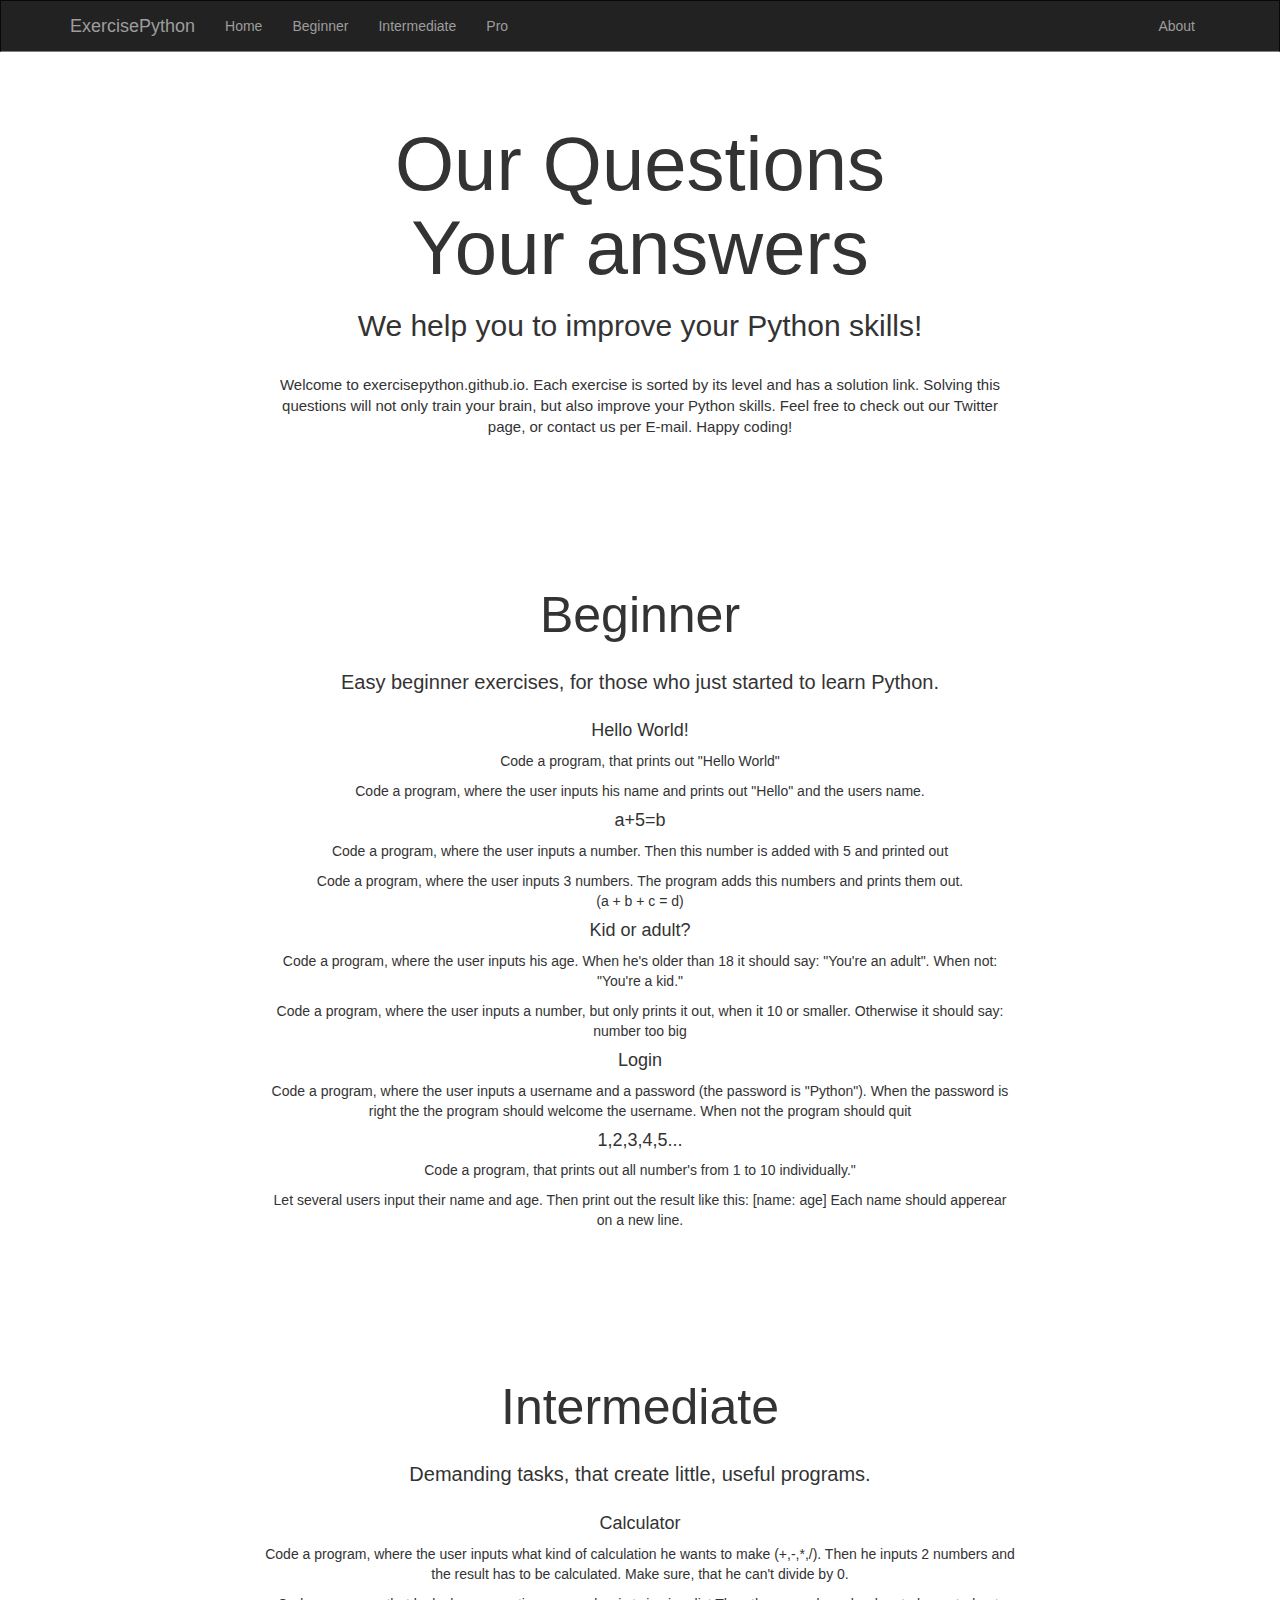
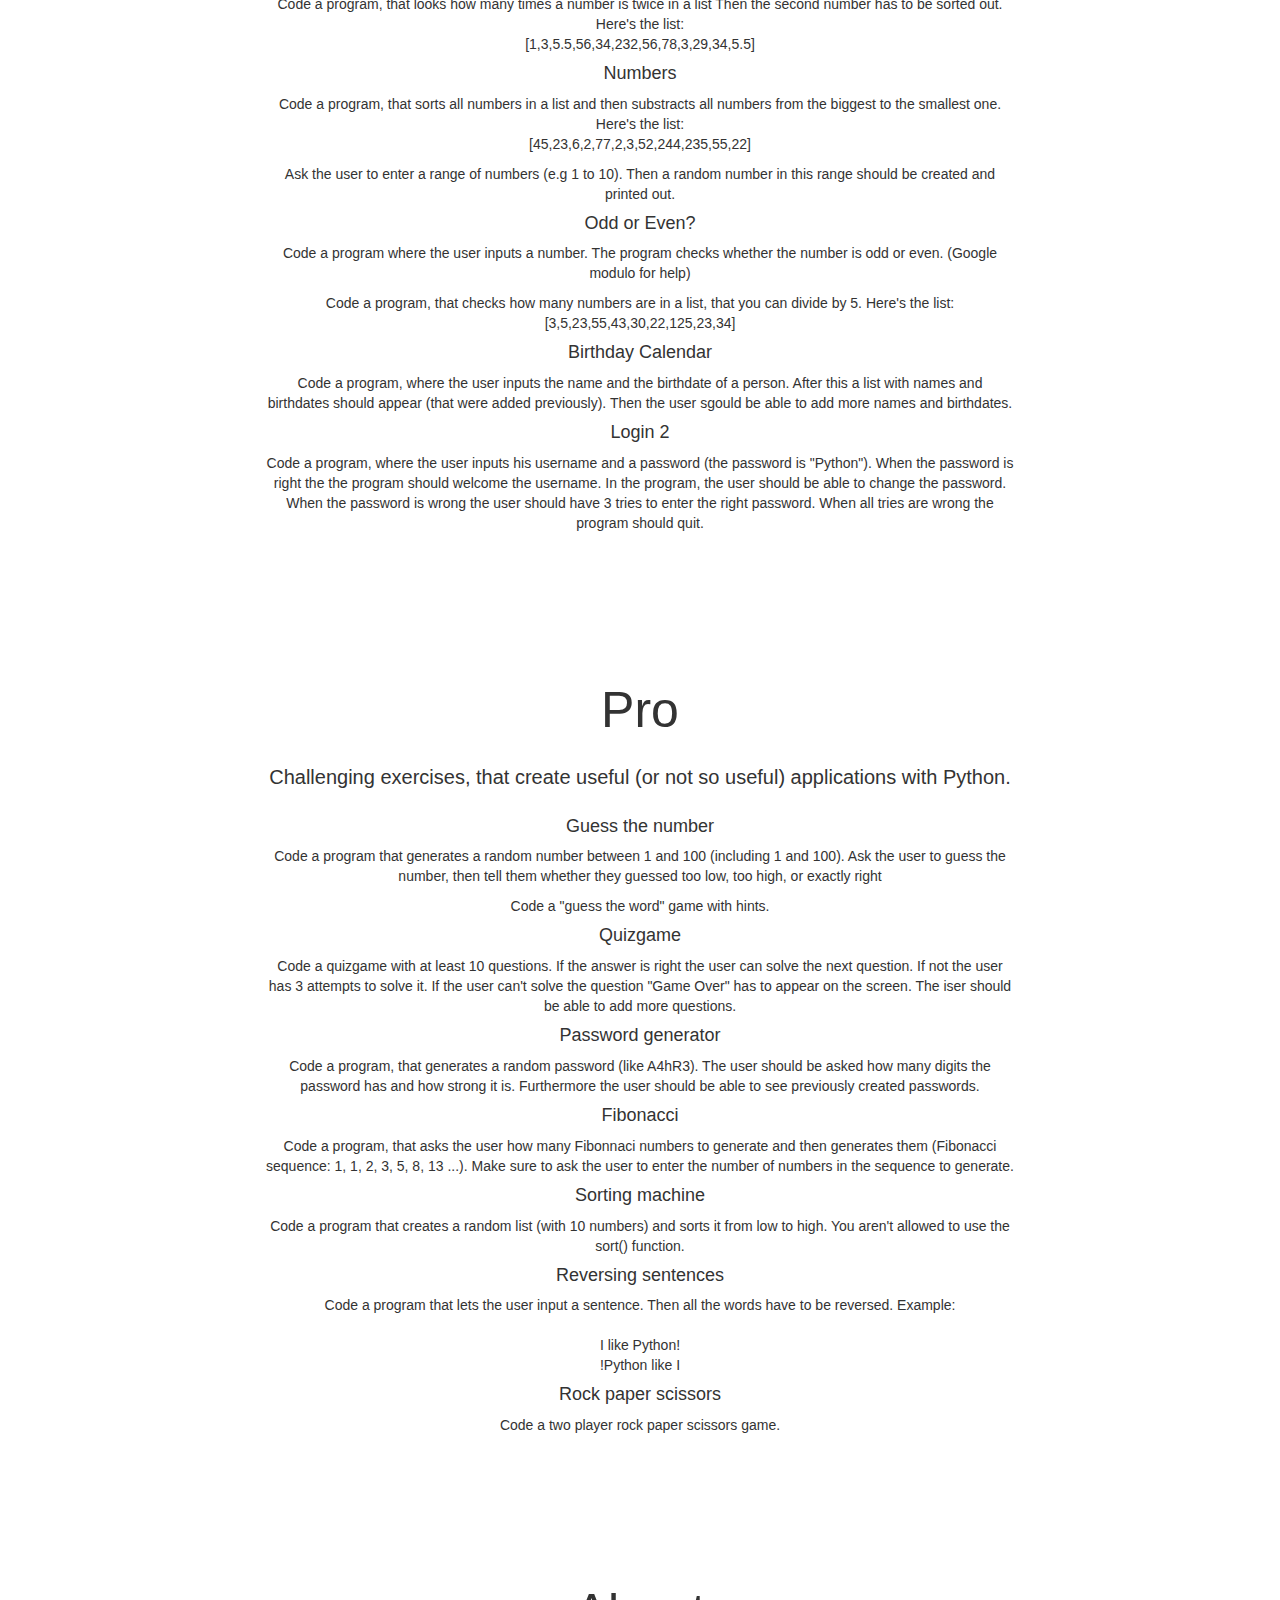
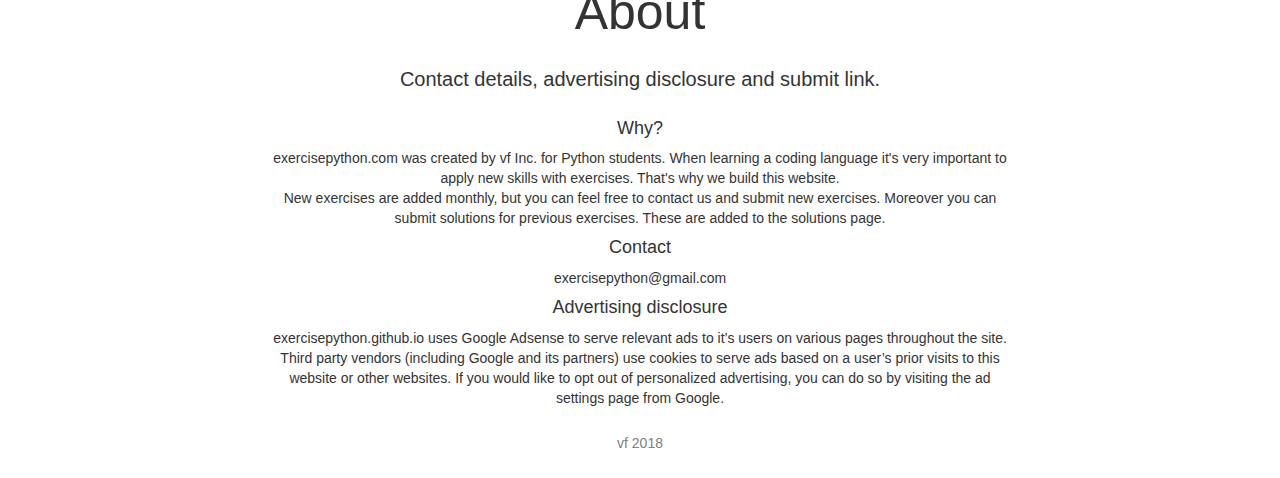
<file: index.html>
<!DOCTYPE html>
<html lang="en">
<head>
  <title>Exercise Python</title>
  <meta charset="utf-8">
  <meta name="viewport" content="width=device-width, initial-scale=1">
  <link href="./style.css" type="text/css" rel="stylesheet"/>
  <link href="https://fonts.googleapis.com/css?family=Roboto" rel="stylesheet">
  <link rel="stylesheet" href="https://maxcdn.bootstrapcdn.com/bootstrap/3.3.7/css/bootstrap.min.css">
  <link rel="shortcut icon" type="image/png" href="https://www.python.org/static/opengraph-icon-200x200.png">

  <script src="https://ajax.googleapis.com/ajax/libs/jquery/3.3.1/jquery.min.js"></script>
  <script src="https://maxcdn.bootstrapcdn.com/bootstrap/3.3.7/js/bootstrap.min.js"></script>
  <script async src="//pagead2.googlesyndication.com/pagead/js/adsbygoogle.js"></script>
  <script>
    (adsbygoogle = window.adsbygoogle || []).push({
      google_ad_client: "ca-pub-1948641462518849",
      enable_page_level_ads: true
    });
  </script>
</head>
<body>

<nav class="navbar navbar-inverse">
  <div class="container">
    <div class="navbar-header">
      <button type="button" class="navbar-toggle" data-toggle="collapse" data-target="#myNavbar">
        <span class="icon-bar"></span>
        <span class="icon-bar"></span>
        <span class="icon-bar"></span>                        
      </button>
      <a class="navbar-brand" href="#">ExercisePython</a>
    </div>
    <div class="collapse navbar-collapse" id="myNavbar">
      <ul class="nav navbar-nav">
        <li><a href="#home">Home</a></li>
        <li><a href="#beginner">Beginner</a></li>
        <li><a href="#intermediate">Intermediate</a></li>
        <li><a href="#pro">Pro</a></li>
      </ul>
      <ul class="nav navbar-nav navbar-right">
        <li><a href="#about">About</a></li>
      </ul>
    </div>
  </div>
</nav>
  
<div class="container text-center">    
  <div class="row content">
    <div class="col-sm-2 sidenav">
    </div>
    <div class="col-sm-8"> 
      <h1 id="home" style="font-size: 76px; margin-top: 50px;">Our Questions<br>Your answers</h1>

      <h2 style="font-size: 30px;">We help you to improve your Python skills!</h2>
      <p style="font-size: 15px;"><br>Welcome to exercisepython.github.io. Each exercise is sorted by its level and has a solution link. Solving this questions will not only train your brain, but also improve your Python skills. Feel free to check out our Twitter page, or contact us per E-mail. Happy coding!</p>

      <h3 id="beginner" style="font-size: 50px; margin-top: 150px;">Beginner</h3>
      <p style="font-size: 20px; margin-top: 25px; margin-bottom: 25px;">Easy beginner exercises, for those who just started to learn Python.</p>

      <h4>Hello World!</h4>
        <p>Code a program, that prints out "Hello World"</p> 
        <p>Code a program, where the user inputs his name and prints out "Hello" and the users name.</p>

      <h4>a+5=b</h4>
        <p>Code a program, where the user inputs a number. Then this number is added with 5 and printed out</p> 
        <p>Code a program, where the user inputs 3 numbers. The program adds this numbers and prints them out.<br> (a + b + c = d)</p> 

      <h4>Kid or adult?</h4>
        <p>Code a program, where the user inputs his age. When he's older than 18 it should say: "You're an adult".
        When not: "You're a kid."</p> 
        <p>Code a program, where the user inputs a number, but only prints it out, when it 10 or smaller. Otherwise it should say: number too big</p> 

      <h4>Login</h4>
        <p>Code a program, where the user inputs a username and a password (the password is "Python"). When the password is right the the program should welcome the username. When not the program should quit</p> 

      <h4>1,2,3,4,5...</h4>
        <p>Code a program, that prints out all number's from 1 to 10 individually."</p> 
        <p>Let several users input their name and age. Then print out the result like this: [name: age] Each name should apperear on a new line.</p>

      <h3 id="intermediate" style="font-size: 50px; margin-top: 150px;">Intermediate</h3>

      <p style="font-size: 20px; margin-top: 25px; margin-bottom: 25px;">Demanding tasks, that create little, useful programs.</p>

      <h4>Calculator</h4>
        <p>Code a program, where the user inputs what kind of calculation he wants to make (+,-,*,/). Then he inputs 2 numbers and the result has to be calculated. Make sure, that he can't divide by 0.</p> 
        <p>Code a program, that looks how many times a number is twice in a list Then the second number has to be sorted out. Here's the list:<br>[1,3,5.5,56,34,232,56,78,3,29,34,5.5]</p>
      <h4>Numbers</h4>
        <p>Code a program, that sorts all numbers in a list and then substracts all numbers from the biggest to the smallest one. Here's the list:<br>
        [45,23,6,2,77,2,3,52,244,235,55,22]</p> 
        <p>Ask the user to enter a range of numbers (e.g 1 to 10). Then a random number in this range should be created and printed out.</p>
      <h4>Odd or Even?</h4>
        <p>Code a program where the user inputs a number. The program checks whether the number is odd or even. (Google modulo for help)</p> 
        <p>Code a program, that checks how many numbers are in a list, that you can divide by 5. Here's the list:<br>
        [3,5,23,55,43,30,22,125,23,34]</p>
      <h4>Birthday Calendar</h4>
        <p>Code a program, where the user inputs the name and the birthdate of a person. After this a list with names and birthdates should appear (that were added previously). Then the user sgould be able to add more names and birthdates.</p>
      <h4>Login 2</h4>
        <p>Code a program, where the user inputs his username and a password (the password is "Python"). When the password is right the the program should welcome the username. In the program, the user should be able to change the password. When the password is wrong the user should have 3 tries to enter the right password. When all tries are wrong the program should quit.</p>

      <h3 id="pro" style="font-size: 50px; margin-top: 150px;">Pro</h3>

      <p style="font-size: 20px; margin-top: 25px; margin-bottom: 25px;">Challenging exercises, that create useful (or not so useful) applications with Python.</p>
      <h4>Guess the number</h4>
        <p>Code a program that generates a random number between 1 and 100 (including 1 and 100). Ask the user to guess the number, then tell them whether they guessed too low, too high, or exactly right</p> 
        <p>Code a "guess the word" game with hints.</p>
      <h4>Quizgame</h4>
        <p">Code a quizgame with at least 10 questions. If the answer is right the user can solve the next question. If not the user has 3 attempts to solve it. If the user can't solve the question "Game Over" has to appear on the screen. The iser should be able to add more questions.</p>
      <h4>Password generator</h4>
        <p>Code a program, that generates a random password (like A4hR3). The user should be asked how many digits the password has and how strong it is. Furthermore the user should be able to see previously created passwords.</p>
      <h4>Fibonacci</h4>
        <p>Code a program, that asks the user how many Fibonnaci numbers to generate and then generates them (Fibonacci sequence: 1, 1, 2, 3, 5, 8, 13 ...). Make sure to ask the user to enter the number of numbers in the sequence to generate.
      <h4>Sorting machine</h4>
        <p>Code a program that creates a random list (with 10 numbers) and sorts it from low to high. You aren't allowed to use the sort() function.</p>
      <h4>Reversing sentences</h4>
        <p>Code a program that lets the user input a sentence. Then all the words have to be reversed. Example:<br><br>
        I like Python!<br>
        !Python like I</p>
      <h4>Rock paper scissors</h4>
        <p>Code a two player rock paper scissors game.</p>
      <h3 id="about" style="font-size: 50px; margin-top: 150px;">About</h3>
      <p style="font-size: 20px; margin-top: 25px; margin-bottom: 25px;">Contact details, advertising disclosure and submit link.</p>
    <h4>Why?</h4>
      <p>exercisepython.com was created by vf Inc. for Python students. When learning a coding language it's very important to apply new skills with exercises. That's why we build this website.<br> New exercises are added monthly, but you can feel free to contact us and submit new exercises. Moreover you can submit solutions for previous exercises. These are added to the solutions page.</p>
    <h4>Contact</h4>
      <p>exercisepython@gmail.com</p>
    <h4>Advertising disclosure</h4>
      <p>exercisepython.github.io uses Google Adsense to serve relevant ads to it’s users on various pages throughout the site. Third party vendors (including Google and its partners) use cookies to serve ads based on a user’s prior visits to this website or other websites. If you would like to opt out of personalized advertising, you can do so by visiting the ad settings page from Google.</p>
    </div>
    <div class="col-sm-2 sidenav">
    </div>
  </div>
</div>
<footer class="container text-center">
  <p>vf 2018</p>
</footer>
</body>
</html>
</file>
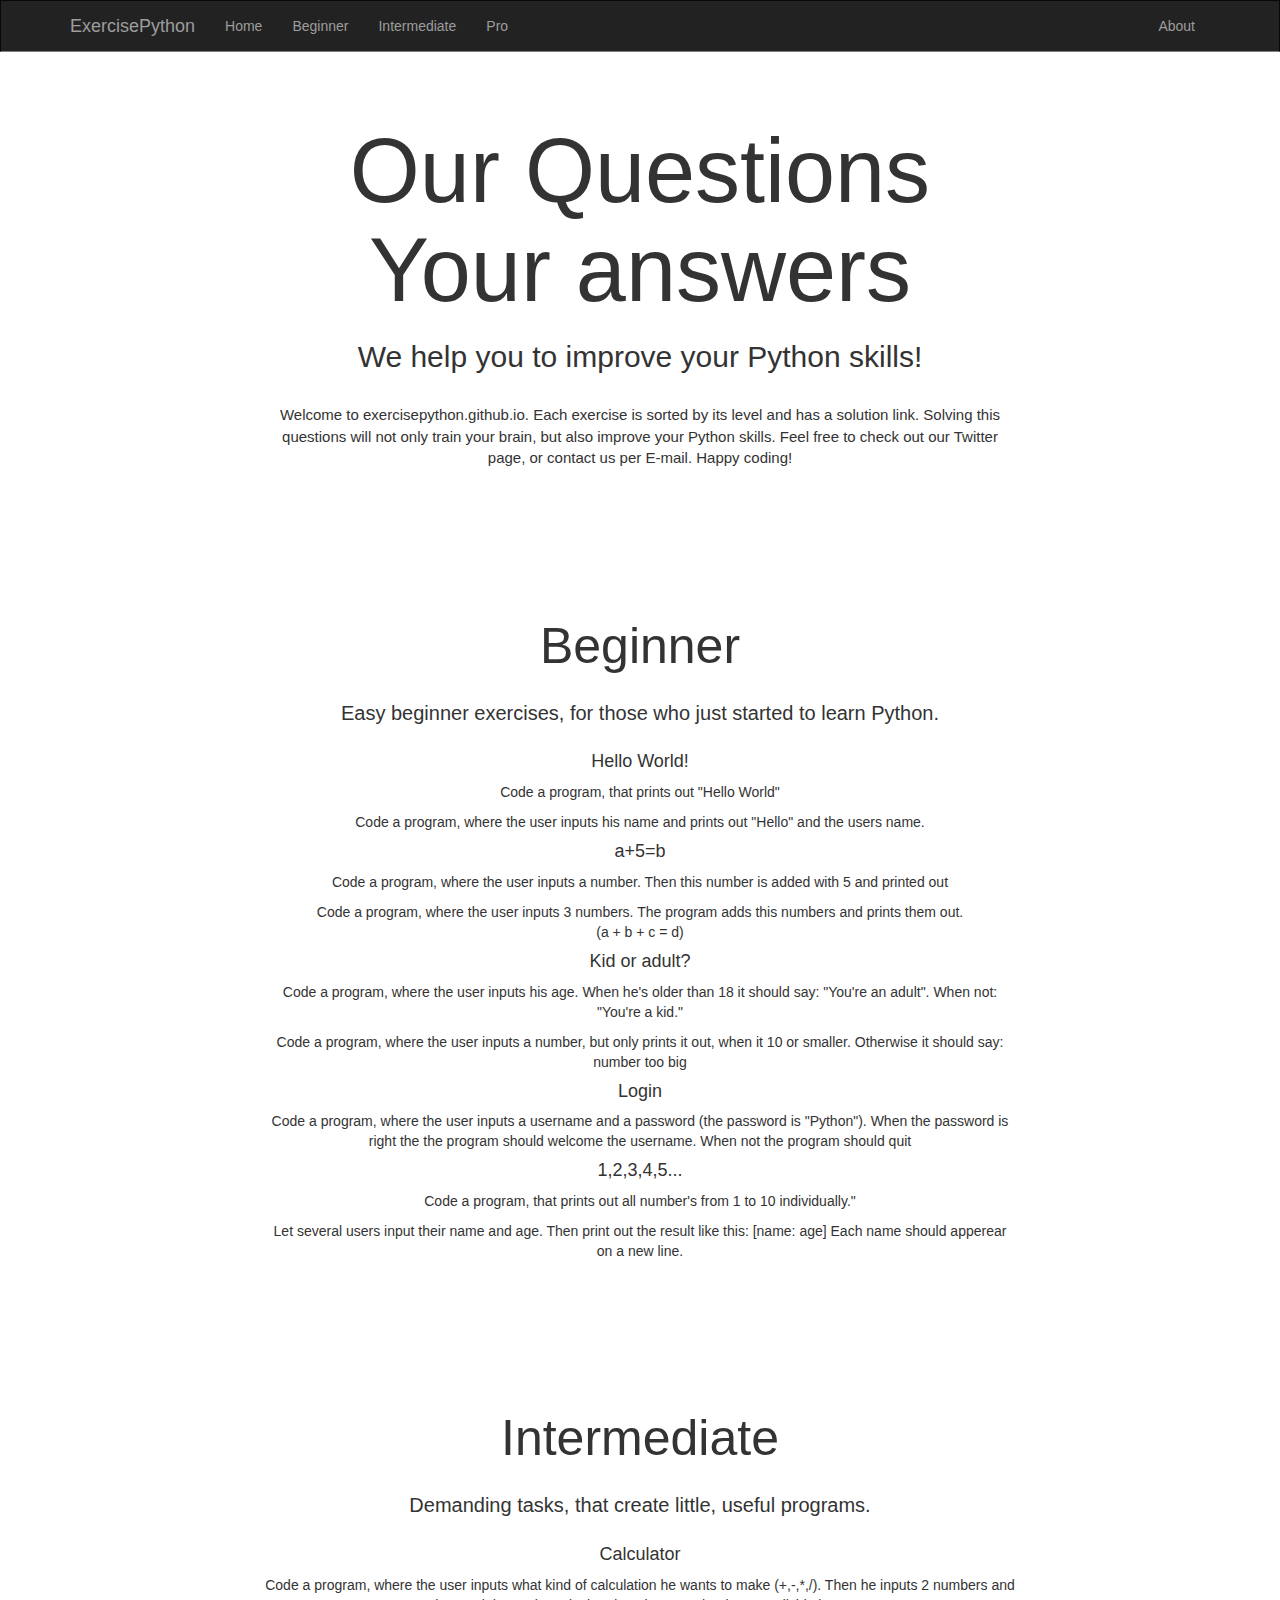
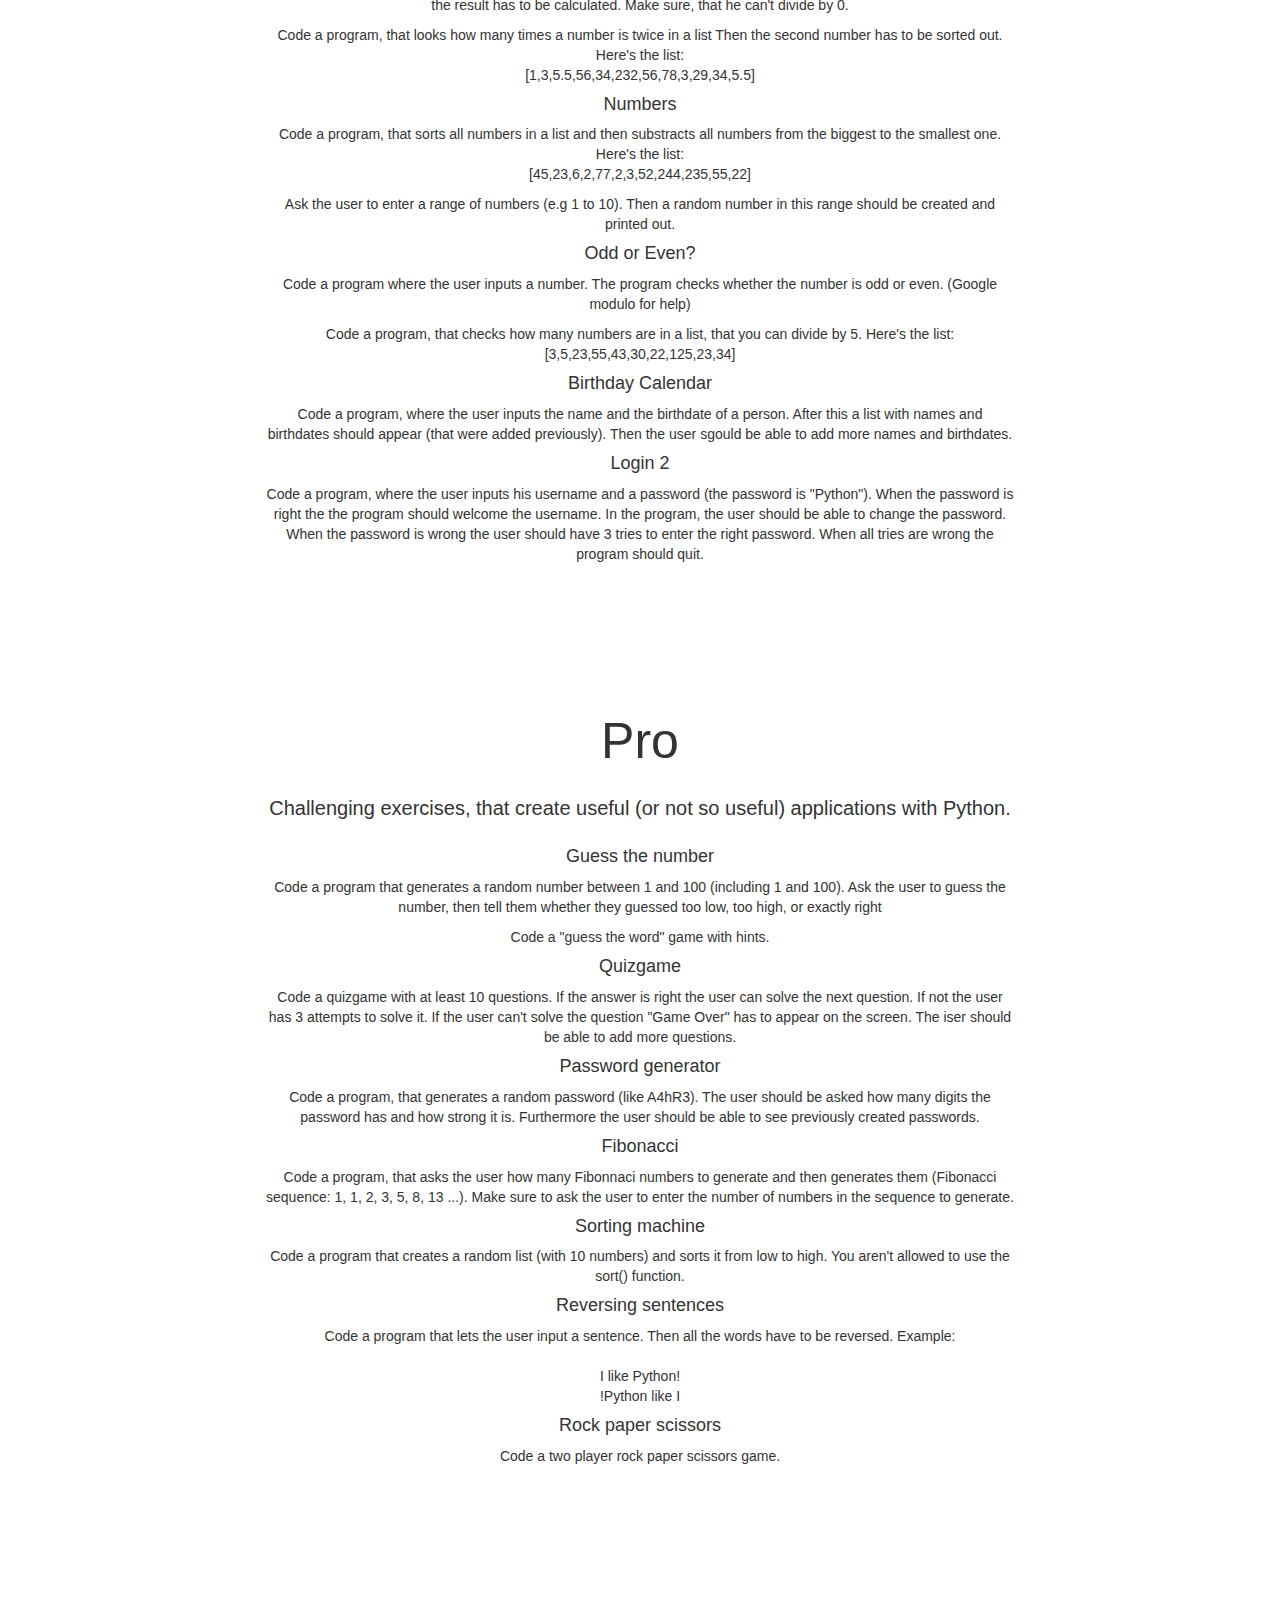
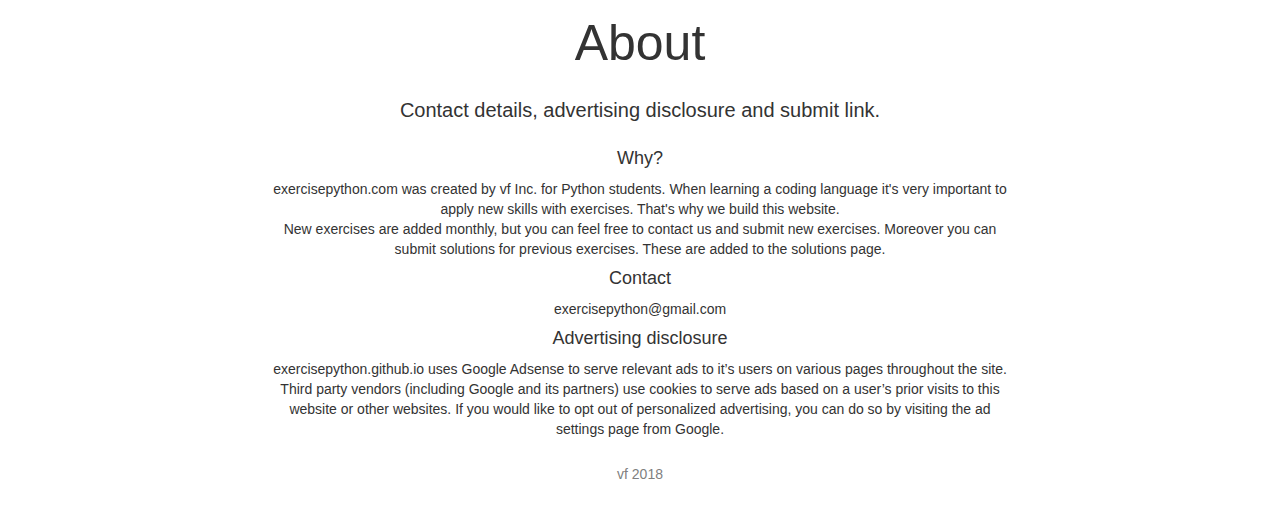
<file: tesstts.html>
<!DOCTYPE html>
<html lang="en">
<head>
  <title>Bootstrap Example</title>
  <meta charset="utf-8">
  <meta name="viewport" content="width=device-width, initial-scale=1">
  <link href="./style.css" type="text/css" rel="stylesheet"/>
  <link href="https://fonts.googleapis.com/css?family=Roboto" rel="stylesheet">
  <link rel="stylesheet" href="https://maxcdn.bootstrapcdn.com/bootstrap/3.3.7/css/bootstrap.min.css">

  <script src="https://ajax.googleapis.com/ajax/libs/jquery/3.3.1/jquery.min.js"></script>
  <script src="https://maxcdn.bootstrapcdn.com/bootstrap/3.3.7/js/bootstrap.min.js"></script>
</head>
<body>

<nav class="navbar navbar-inverse">
  <div class="container">
    <div class="navbar-header">
      <button type="button" class="navbar-toggle" data-toggle="collapse" data-target="#myNavbar">
        <span class="icon-bar"></span>
        <span class="icon-bar"></span>
        <span class="icon-bar"></span>                        
      </button>
      <a class="navbar-brand" href="#">ExercisePython</a>
    </div>
    <div class="collapse navbar-collapse" id="myNavbar">
      <ul class="nav navbar-nav">
        <li><a href="#home">Home</a></li>
        <li><a href="#beginner">Beginner</a></li>
        <li><a href="#intermediate">Intermediate</a></li>
        <li><a href="#pro">Pro</a></li>
      </ul>
      <ul class="nav navbar-nav navbar-right">
        <li><a href="#about">About</a></li>
      </ul>
    </div>
  </div>
</nav>
  
<div class="container text-center">    
  <div class="row content">
    <div class="col-sm-2 sidenav">
    </div>
    <div class="col-sm-8"> 
      <h1 id="home" style="font-size: 90px; margin-top: 50px;">Our Questions<br>Your answers</h1>

      <h2 style="font-size: 30px;">We help you to improve your Python skills!</h2>
      <p style="font-size: 15px;"><br>Welcome to exercisepython.github.io. Each exercise is sorted by its level and has a solution link. Solving this questions will not only train your brain, but also improve your Python skills. Feel free to check out our Twitter page, or contact us per E-mail. Happy coding!</p>

      <h3 id="beginner" style="font-size: 50px; margin-top: 150px;">Beginner</h3>
      <p style="font-size: 20px; margin-top: 25px; margin-bottom: 25px;">Easy beginner exercises, for those who just started to learn Python.</p>

      <h4>Hello World!</h4>
        <p>Code a program, that prints out "Hello World"</p> 
        <p>Code a program, where the user inputs his name and prints out "Hello" and the users name.</p>

      <h4>a+5=b</h4>
        <p>Code a program, where the user inputs a number. Then this number is added with 5 and printed out</p> 
        <p>Code a program, where the user inputs 3 numbers. The program adds this numbers and prints them out.<br> (a + b + c = d)</p> 

      <h4>Kid or adult?</h4>
        <p>Code a program, where the user inputs his age. When he's older than 18 it should say: "You're an adult".
        When not: "You're a kid."</p> 
        <p>Code a program, where the user inputs a number, but only prints it out, when it 10 or smaller. Otherwise it should say: number too big</p> 

      <h4>Login</h4>
        <p>Code a program, where the user inputs a username and a password (the password is "Python"). When the password is right the the program should welcome the username. When not the program should quit</p> 

      <h4>1,2,3,4,5...</h4>
        <p>Code a program, that prints out all number's from 1 to 10 individually."</p> 
        <p>Let several users input their name and age. Then print out the result like this: [name: age] Each name should apperear on a new line.</p>

      <h3 id="intermediate" style="font-size: 50px; margin-top: 150px;">Intermediate</h3>

      <p style="font-size: 20px; margin-top: 25px; margin-bottom: 25px;">Demanding tasks, that create little, useful programs.</p>

      <h4>Calculator</h4>
        <p>Code a program, where the user inputs what kind of calculation he wants to make (+,-,*,/). Then he inputs 2 numbers and the result has to be calculated. Make sure, that he can't divide by 0.</p> 
        <p>Code a program, that looks how many times a number is twice in a list Then the second number has to be sorted out. Here's the list:<br>[1,3,5.5,56,34,232,56,78,3,29,34,5.5]</p>
      <h4>Numbers</h4>
        <p>Code a program, that sorts all numbers in a list and then substracts all numbers from the biggest to the smallest one. Here's the list:<br>
        [45,23,6,2,77,2,3,52,244,235,55,22]</p> 
        <p>Ask the user to enter a range of numbers (e.g 1 to 10). Then a random number in this range should be created and printed out.</p>
      <h4>Odd or Even?</h4>
        <p>Code a program where the user inputs a number. The program checks whether the number is odd or even. (Google modulo for help)</p> 
        <p>Code a program, that checks how many numbers are in a list, that you can divide by 5. Here's the list:<br>
        [3,5,23,55,43,30,22,125,23,34]</p>
      <h4>Birthday Calendar</h4>
        <p>Code a program, where the user inputs the name and the birthdate of a person. After this a list with names and birthdates should appear (that were added previously). Then the user sgould be able to add more names and birthdates.</p>
      <h4>Login 2</h4>
        <p>Code a program, where the user inputs his username and a password (the password is "Python"). When the password is right the the program should welcome the username. In the program, the user should be able to change the password. When the password is wrong the user should have 3 tries to enter the right password. When all tries are wrong the program should quit.</p>

      <h3 id="pro" style="font-size: 50px; margin-top: 150px;">Pro</h3>

      <p style="font-size: 20px; margin-top: 25px; margin-bottom: 25px;">Challenging exercises, that create useful (or not so useful) applications with Python.</p>
      <h4>Guess the number</h4>
        <p>Code a program that generates a random number between 1 and 100 (including 1 and 100). Ask the user to guess the number, then tell them whether they guessed too low, too high, or exactly right</p> 
        <p>Code a "guess the word" game with hints.</p>
      <h4>Quizgame</h4>
        <p">Code a quizgame with at least 10 questions. If the answer is right the user can solve the next question. If not the user has 3 attempts to solve it. If the user can't solve the question "Game Over" has to appear on the screen. The iser should be able to add more questions.</p>
      <h4>Password generator</h4>
        <p>Code a program, that generates a random password (like A4hR3). The user should be asked how many digits the password has and how strong it is. Furthermore the user should be able to see previously created passwords.</p>
      <h4>Fibonacci</h4>
        <p>Code a program, that asks the user how many Fibonnaci numbers to generate and then generates them (Fibonacci sequence: 1, 1, 2, 3, 5, 8, 13 ...). Make sure to ask the user to enter the number of numbers in the sequence to generate.
      <h4>Sorting machine</h4>
        <p>Code a program that creates a random list (with 10 numbers) and sorts it from low to high. You aren't allowed to use the sort() function.</p>
      <h4>Reversing sentences</h4>
        <p>Code a program that lets the user input a sentence. Then all the words have to be reversed. Example:<br><br>
        I like Python!<br>
        !Python like I</p>
      <h4>Rock paper scissors</h4>
        <p>Code a two player rock paper scissors game.</p>

      <h3 id="about" style="font-size: 50px; margin-top: 150px;">About</h3>

      <p style="font-size: 20px; margin-top: 25px; margin-bottom: 25px;">Contact details, advertising disclosure and submit link.</p>
    <h4>Why?</h4>
      <p>exercisepython.com was created by vf Inc. for Python students. When learning a coding language it's very important to apply new skills with exercises. That's why we build this website.<br> New exercises are added monthly, but you can feel free to contact us and submit new exercises. Moreover you can submit solutions for previous exercises. These are added to the solutions page.</p>
    <h4>Contact</h4>
      <p>exercisepython@gmail.com</p>
    <h4>Advertising disclosure</h4>
      <p>exercisepython.github.io uses Google Adsense to serve relevant ads to it’s users on various pages throughout the site. Third party vendors (including Google and its partners) use cookies to serve ads based on a user’s prior visits to this website or other websites. If you would like to opt out of personalized advertising, you can do so by visiting the ad settings page from Google.</p>
    </div>
    <div class="col-sm-2 sidenav">
    </div>
  </div>
</div>

<footer class="container text-center">
  <p>vf 2018</p>
</footer>

</body>
</html>
</file>
<file: style.css>
/* Remove the navbar's default margin-bottom and rounded borders */ 

body {
  font-family: 'Roboto', sans-serif;
}

.navbar {
  border-color: transparent;
  border-bottom-color: gray !important;
  border-radius: 0 !important;
  background-color:  black;

}

/* Set height of the grid so .sidenav can be 100% (adjust as needed) */

.row.content {height: 450px;}

/* Set gray background color and 100% height */
.sidenav {
  padding-top: 20px;
  background-color: white;
  height: 100%;
}

/* Set black background color, white text and some padding */
footer {

  background-color: white;
  color: gray;
  padding: 15px;
}

/* On small screens, set height to 'auto' for sidenav and grid */
@media screen and (max-width: 767px) {
  .sidenav {
    height: auto;
    padding: 15px;
  }
  .row.content {height:auto;} 
}

h1 {
  font-size: 70px;
}
</file>
